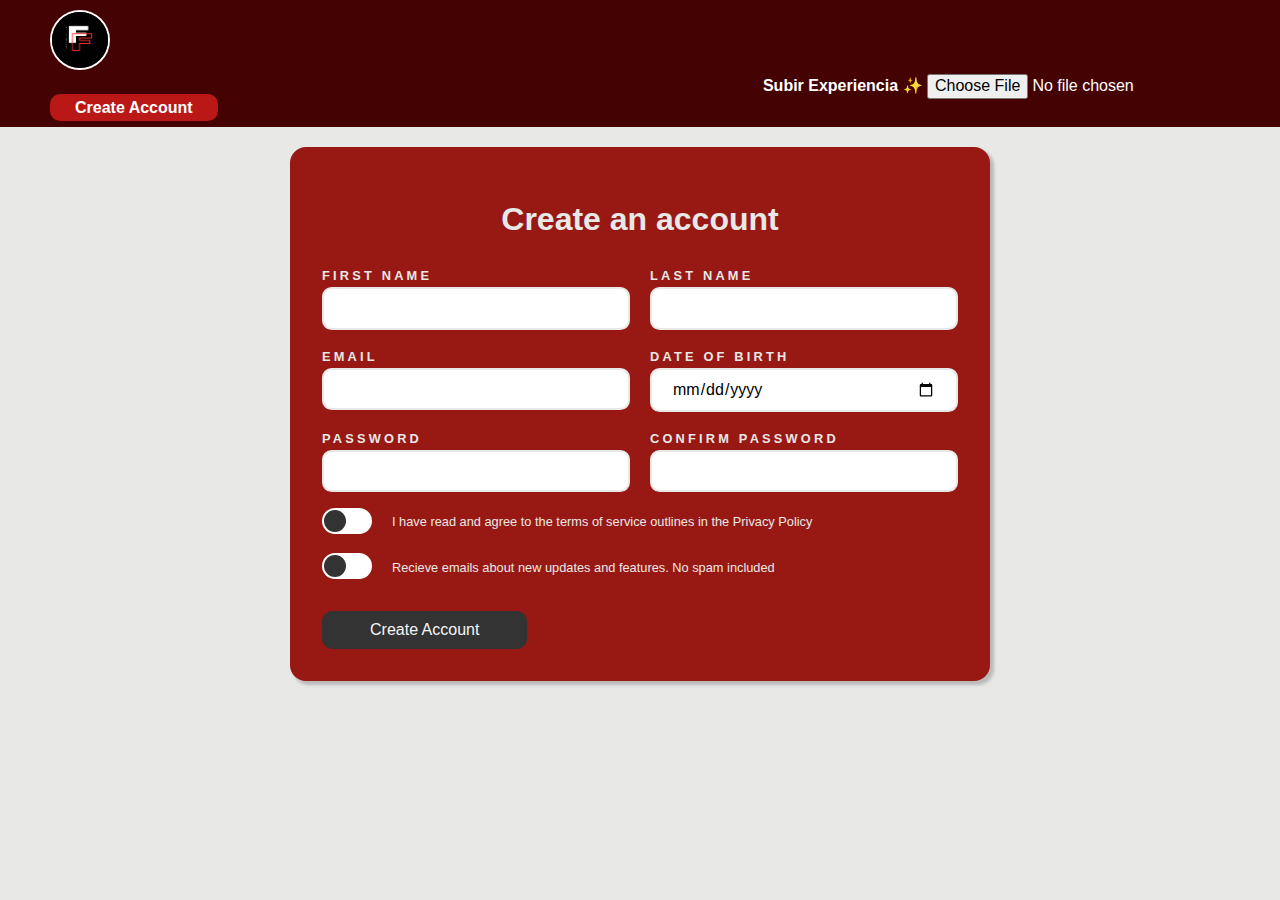
<file: Sign Up Form/index.html>
<!DOCTYPE html>
<head>
    <meta charset="UTF-8">
    <meta name="viewport" content="width=device-width, initial-scale=1.0">
    <link rel="stylesheet" href="styles.css">
    <title>Sign Up Form</title>
</head>
<body>
    <header>
        <div class="image-container" id="logo">
            <a href="../index.html">
                <img src="../Fotos/FAPOT (1).png" alt="Logo"/>
            </a>
        </div>
        <div class="input-file" id="upload-video">
            <label for="image_uploads">Subir Experiencia ✨</label>
                <input
                    type="file"
                    id="image_uploads"
                    name="image_uploads"
                    accept=".jpg, .jpeg, .png"
                />
        </div>
        <a class="create-account" href="index.html">Create Account</a>
    </header>

    <div class="container">
        <form action="https://formsubmit.co/adrianruiz0208@gmail.com" method="POST">
            <h1>Create an account</h1>

            <div class="form-inner">
                <article>
                    <label for="firstName">First name</label>
                    <input type="text" name="firstName" id="firstName" required> 
                    <!-- "name" is for link with the label and "required" doesn´t allow you to submit the form without filling this input -->
                </article>
            
                <article>
                    <label for="lastName">Last name</label>
                    <input type="text" name="lastName" id="lastName" required>
                </article>
            </div>

            <div class="form-inner">
                <article>
                    <label for="email">Email</label>
                    <input type="email" name="email" id="email" required>
                </article>
            
                <article>
                    <label for="dob">Date of birth</label>
                    <input type="date" name="dob" id="dob" required>
                </article>
            </div>

            <div class="form-inner">
                <article>
                    <label for="password-one">Password</label>
                    <input type="password" name="password-one" id="password-one" required>
                </article>
            
                <article>
                    <label for="password-two">Confirm Password</label>
                    <input type="password" name="password-two" id="password-two" required>
                </article>
            </div>

            <div class="checkboxes">
                <article>
                    <input type="checkbox" name="checkbox" id="checkbox" class="checkbox" required>
                    <label for="checkbox" class="label">
                        <div class="ball"></div>
                    </label>
                </article>
                
                <small>I have read and agree to the terms of service outlines in the Privacy Policy</small>
            </div>

            <div class="checkboxes">
                <article>
                    <input type="checkbox" name="checkbox-two" id="checkbox-two" class="checkbox" required>
                    <label for="checkbox-two" class="label">
                        <div class="ball"></div>
                    </label>
                </article>
                
                <small>Recieve emails about new updates and features. No spam included</small>
            </div>

            <button class="btn" type="submit">Create Account</button>
        </form>
    </div>
</body>
</html>
</file>
<file: Sign Up Form/styles.css>
@import url(../css/normalize.css);

* {
    box-sizing: border-box;
}

body {
    color: #e8e8e7;
    background-color: #e8e8e7;
    font-size: 16px;
    font-family: Arial, Helvetica, sans-serif;
    /* display: flex; */
    align-items: center;
    justify-content: center;
    min-height: 100vh;
}

/* Acá tengo los estilos del header */

header {
    background: #440202;
    padding: 10px 50px;  /* El  primero va de arriba - abajo y el segundo de izquierda - derecha */
}

#logo {
    width: 60px; /* Ancho del logo*/
}

#logo img {
    width: 60px;
    border-radius: 100%;
    border: 2px solid #fcfcfc;  /* Solid: Para que la linea sea continua*/
}

header .input-file {
    text-align: end;
    color: #ffffff;
    font-weight: bold;
}

.create-account {
    background-color: #b91817;
    color: rgb(255, 255, 255);
    padding: 5px 25px;
    text-decoration: none;
    border-radius: 0.625rem;
    font-weight: bold;
}

.create-account:hover {
    background-color: #b917178b;
    font-weight: lighter;
}

/* Acá estan los estilos del formulario */

.container {
    background-color: #981914;
    padding: 1.25rem;
    margin: 1.25rem;
    width: 90%;
    max-width: 700px;
    border-radius: 1rem;
    box-shadow: 0.2rem 0.2rem 0.2rem rgba(0, 0, 0, 0.2);
}

.container form h1 {
    text-align: center;
    margin-bottom: 2rem;
}

.container form .form-inner {
    display: grid;
    grid-template-columns: 1fr;
    gap: 1.25rem;
    /* gap is the space into the grids */
    margin-top: 1.25rem;
}

.container form label {
    display: block;
    font-weight: bold;
    font-size: 0.8rem;
    text-transform: uppercase;
    letter-spacing: 0.2rem;
    margin-bottom: 0.2rem;
}

.container form input{
    border: 2px solid #e8e8e7;
    border-radius: 0.6rem;
    outline: none;
    padding: 0.625rem 1.25rem;
    width: 100%;
}

.container form input:focus{
    border-color:#333333;
}

.container form .btn {
    color: #f6f5f5;
    padding: 0.625rem 3rem;
    font-size: 1rem;
    background-color: #333333;
    margin-top: 1.25rem;
    border: none;
    outline: none;
    border-radius: 0.625rem;
    transition: opacity 0.2s ease-in-out;
}

.container form .btn:hover{
    cursor: pointer;
    background-color: #b91817;
}

.checkboxes {
    display: flex;
    align-items: center;
    justify-content: left;
    margin: 1rem 0 0.5rem 0;
}
.checkbox {
    display: none;
}

.label {
    position: relative;
    background-color: white;
    border-radius: 50px;
    margin: 0 1.25rem 0 0;
    width: 50px;
    height: 26px;
    cursor: pointer;
}

.ball {
    background-color: #333333;
    position: absolute;
    top: 2px;
    left: 2px;
    border-radius: 50%;
    width: 22px;
    height: 22px;
    transition: transform 0.15s linear;
}

.checkbox:checked + .label .ball {
    transform: translateX(24px);
}

@media(min-width: 700px) {
    .container {
        margin: 1.25rem auto;
        padding: 2rem;
    }

    .container form .form-inner{
        grid-template-columns: repeat(2, 1fr);
    }
}
</file>
